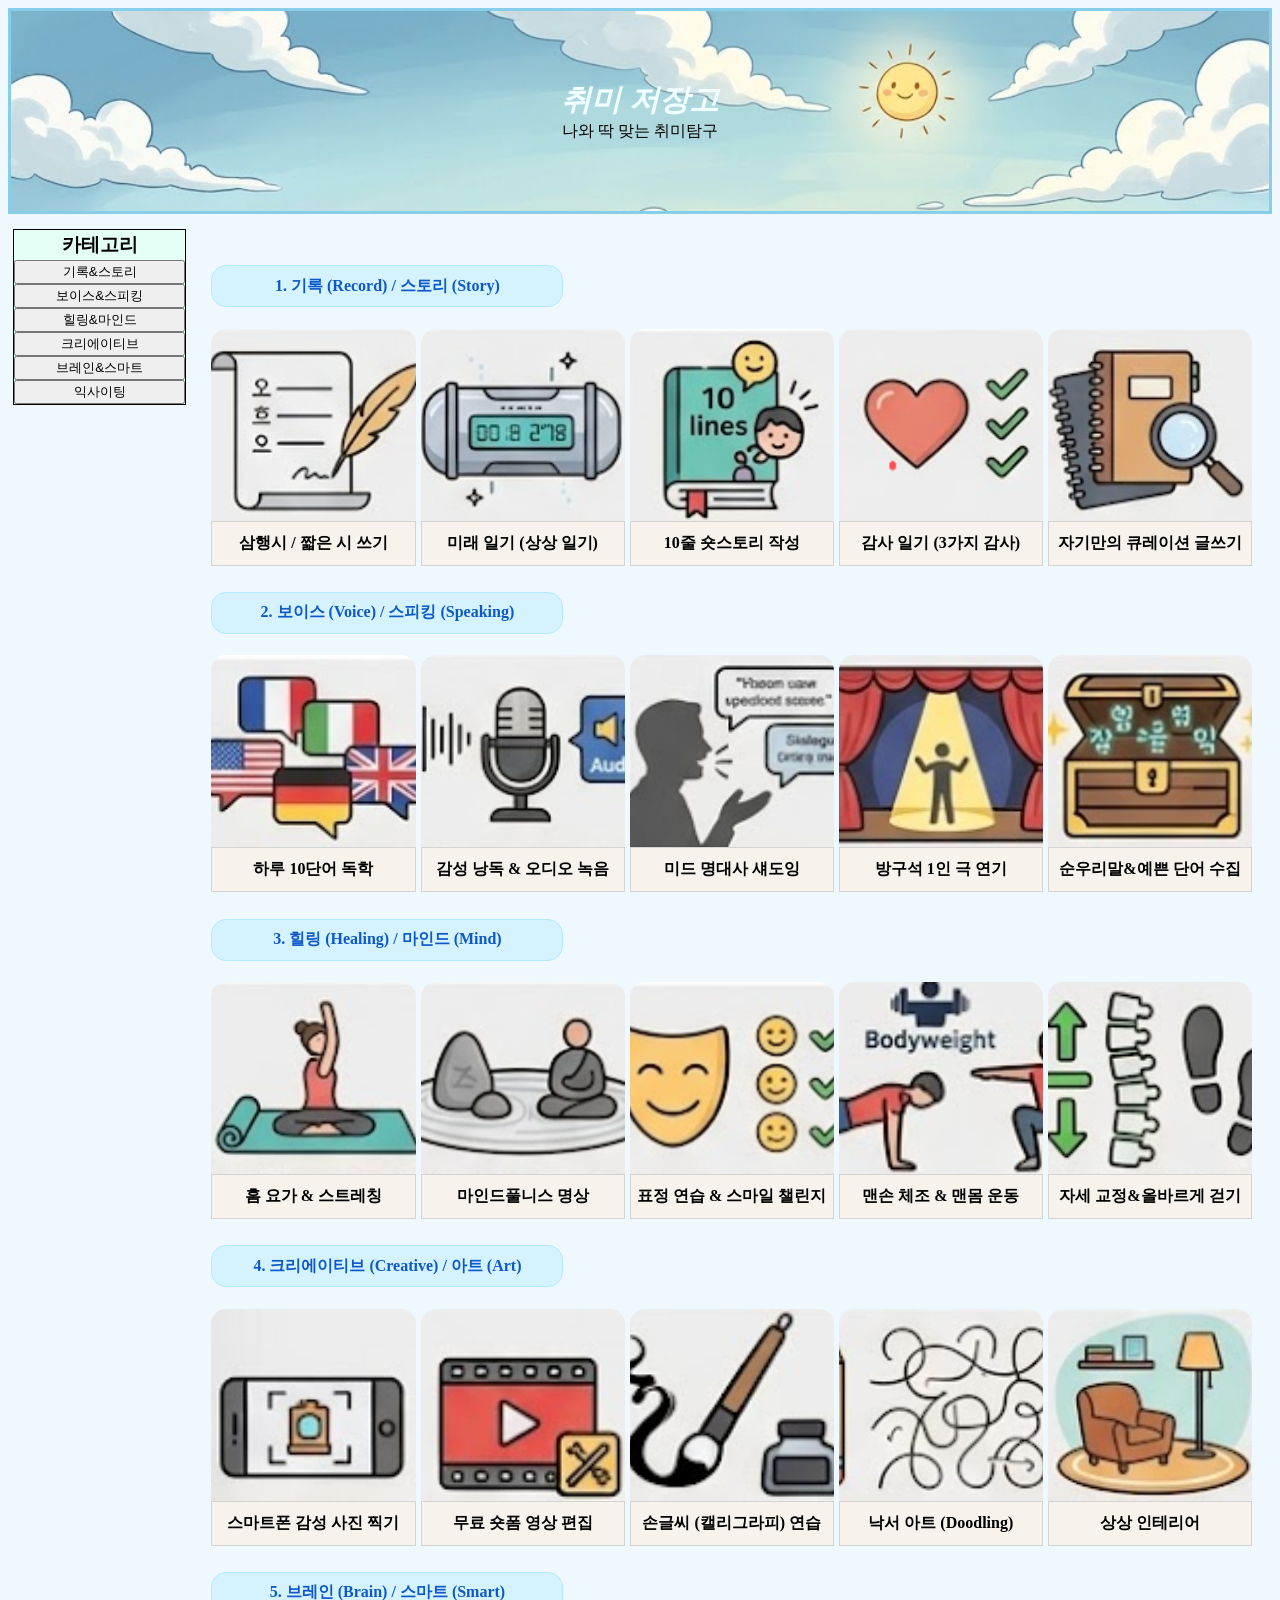
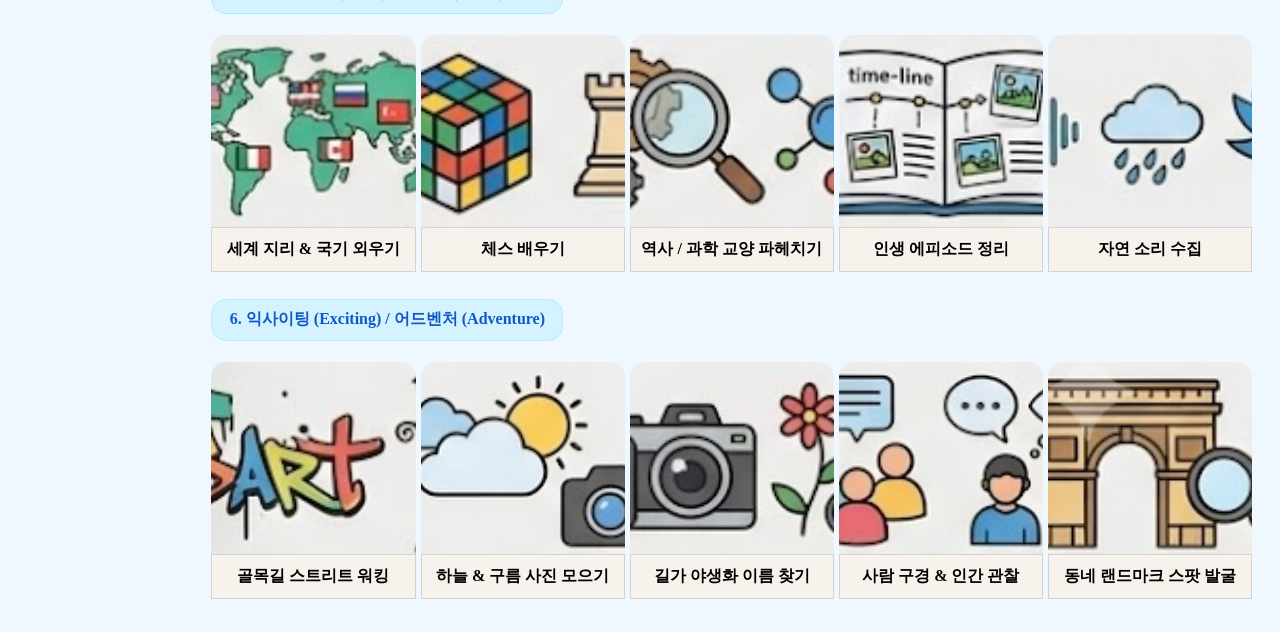
<file: index.html>
<!DOCTYPE html>
<html lang="en">
<head>
    <meta charset="UTF-8">
    <meta name="viewport" content="width=device-width, initial-scale=1.0">
    <title>박건</title>
    <link rel="stylesheet" href="./과제.css">
    <script src="./과제.js"></script>
</head>
<body>
    <div class="title"> 
        <div class="title1">취미 저장고</div>
        <div class="title2">나와 딱 맞는 취미탐구</div>
    </div>
    <div class="back">
        <div class="left">
            <div class="category">
                <div class="c_title"><h3>카테고리</h3></div>
                <button class="cbutton" onclick="location.href='#c1'">기록&스토리</button>
                <button class="cbutton" onclick="location.href='#c2'">보이스&스피킹</button>
                <button class="cbutton" onclick="location.href='#c3'">힐링&마인드</button>
                <button class="cbutton" onclick="location.href='#c4'">크리에이티브</button>
                <button class="cbutton" onclick="location.href='#c5'">브레인&스마트</button>
                <button class="cbutton" onclick="location.href='#c6'">익사이팅</button>
            </div>
        </div>
        <div class="right">
            <div class="c1" id="c1">
                <h4 class=s_title>1. 기록 (Record) / 스토리 (Story)</h4>
                <div class="main-prame">
                    <div class="main">
                        <div class="imgbox"><a href="https://ko.wikihow.com/%EC%B4%88%EB%B3%B4%EC%9E%90%EA%B0%80-%EC%8B%9C-%EC%93%B0%EB%8A%94-%EB%B0%A9%EB%B2%95" target="_blank"><img src="./새 폴더/1.png" alt=""></a></div>
                        <div class="h_title"><h4>삼행시 / 짧은 시 쓰기</h4></div>
                    </div>
                    <div class="main">
                        <div class="imgbox"><a href="https://brunch.co.kr/@eros0911/84" target="_blank"><img src="./새 폴더/2.png" alt=""></a></div>
                        <div class="h_title"><h4>미래 일기 (상상 일기)</h4></div>
                    </div>
                    <div class="main">
                        <div class="imgbox"><a href="https://brunch.co.kr/@seul-et-unique/216" target="_blank"><img src="./새 폴더/3.png" alt=""></a></div>
                        <div class="h_title"><h4>10줄 숏스토리 작성</h4></div>
                    </div>
                    <div class="main">
                        <div class="imgbox"><a href="https://speakable.co.kr/blog/gratitude-journal-guide" target="_blank"><img src="./새 폴더/4.png" alt=""></a></div>
                        <div class="h_title"><h4>감사 일기 (3가지 감사)</h4></div>
                    </div>
                    <div class="main">
                        <div class="imgbox"><a href="https://brunch.co.kr/@kakaoviewguide/12" target="_blank"><img src="./새 폴더/5.png" alt=""></a></div>
                        <div class="h_title"><h4>자기만의 큐레이션 글쓰기</h4></div>
                    </div>
                </div>
            </div>
            <div class="c2" id="c2">
                <h4 class=s_title>2. 보이스 (Voice) / 스피킹 (Speaking)</h4>
                <div class="main-prame">
                    <div class="main">
                        <div class="imgbox"><a href="https://www.youtube.com/channel/UCx4Os0sMwXk8SJQX5tSIuoQ" target="_blank"><img src="./새 폴더/6.png" alt=""></a></div>
                        <div class="h_title"><h4>하루 10단어 독학</h4></div>
                    </div>
                    <div class="main">
                        <div class="imgbox"><a href="https://brunch.co.kr/@y2bubu/20" target="_blank"><img src="./새 폴더/7.png" alt=""></a></div>
                        <div class="h_title"><h4>감성 낭독 & 오디오 녹음</h4></div>
                    </div>
                    <div class="main">
                        <div class="imgbox"><a href="https://brunch.co.kr/@skytreesea/46" target="_blank"><img src="./새 폴더/8.png" alt=""></a></div>
                        <div class="h_title"><h4>미드 명대사 섀도잉</h4></div>
                    </div>
                    <div class="main">
                        <div class="imgbox"><a href="https://blog.naver.com/keepgoing_class/223075870272" target="_blank"><img src="./새 폴더/9.png" alt=""></a></div>
                        <div class="h_title"><h4>방구석 1인 극 연기</h4></div>
                    </div>
                    <div class="main">
                        <div class="imgbox"><a href="https://blog.naver.com/hactoefl/223026449281" target="_blank"><img src="./새 폴더/10.png" alt=""></a></div>
                        <div class="h_title"><h4>순우리말&예쁜 단어 수집</h4></div>
                    </div>
                </div>
            </div>
            <div class="c3" id="c3">
                <h4 class=s_title>3. 힐링 (Healing) / 마인드 (Mind)</h4>
                <div class="main-prame">
                    <div class="main">
                        <div class="imgbox"><a href="https://www.youtube.com/watch?v=ih3mMX-7OTA" target="_blank"><img src="./새 폴더/11.png" alt=""></a></div>
                        <div class="h_title"><h4>홈 요가 & 스트레칭</h4></div>
                    </div>
                    <div class="main">
                        <div class="imgbox"><a href="https://blog.naver.com/powerfulym/221945444905" target="_blank"><img src="./새 폴더/12.png" alt=""></a></div>
                        <div class="h_title"><h4>마인드풀니스 명상</h4></div>
                    </div>
                    <div class="main">
                        <div class="imgbox"><a href="https://m.blog.naver.com/urjj/223856192556" target="_blank"><img src="./새 폴더/13.png" alt=""></a></div>
                        <div class="h_title"><h4>표정 연습 & 스마일 챌린지</h4></div>
                    </div>
                    <div class="main">
                        <div class="imgbox"><a href="https://www.youtube.com/watch?v=X9M-rFrQYoQ" target="_blank"><img src="./새 폴더/14.png" alt=""></a></div>
                        <div class="h_title"><h4>맨손 체조 & 맨몸 운동</h4></div>
                    </div>
                    <div class="main">
                        <div class="imgbox"><a href="https://m.blog.naver.com/mediboy02/222695428344" target="_blank"><img src="./새 폴더/15.png" alt=""></a></div>
                        <div class="h_title"><h4>자세 교정&올바르게 걷기</h4></div>
                    </div>
                </div>
            </div>
            <div class="c4" id="c4">
                <h4 class=s_title>4. 크리에이티브 (Creative) / 아트 (Art)</h4>
                <div class="main-prame">
                    <div class="main">
                        <div class="imgbox"><a href="https://www.youtube.com/watch?v=Omh1x7S-l70" target="_blank"><img src="./새 폴더/16.png" alt=""></a></div>
                        <div class="h_title"><h4>스마트폰 감성 사진 찍기</h4></div>
                    </div>
                    <div class="main">
                        <div class="imgbox"><a href="https://www.youtube.com/watch?v=OG-iME_sWBs" target="_blank"><img src="./새 폴더/17.png" alt=""></a></div>
                        <div class="h_title"><h4>무료 숏폼 영상 편집</h4></div>
                    </div>
                    <div class="main">
                        <div class="imgbox"><a href="https://blog.naver.com/kedong0321/223509132747" target="_blank"><img src="./새 폴더/18.png" alt=""></a></div>
                        <div class="h_title"><h4>손글씨 (캘리그라피) 연습</h4></div>
                    </div>
                    <div class="main">
                        <div class="imgbox"><a href="https://blog.naver.com/youngdisplay/60195434314" target="_blank"><img src="./새 폴더/19.png" alt=""></a></div>
                        <div class="h_title"><h4>낙서 아트 (Doodling)</h4></div>
                    </div>
                    <div class="main">
                        <div class="imgbox"><a href="#" target="_blank"><img src="./새 폴더/20.png" alt=""></a></div>
                        <div class="h_title"><h4>상상 인테리어</h4></div>
                    </div>
                </div>
            </div>
            <div class="c5" id="c5">
                <h4 class=s_title>5. 브레인 (Brain) / 스마트 (Smart)</h4>
                <div class="main-prame">
                    <div class="main">
                        <div class="imgbox"><a href="https://quizlet.com/kr/680603503/아시아-지역-국가-외우기-diagram/" target="_blank"><img src="./새 폴더/21.png" alt=""></a></div>
                        <div class="h_title"><h4>세계 지리 & 국기 외우기</h4></div>
                    </div>
                    <div class="main">
                        <div class="imgbox"><a href="https://ko.duolingo.com/chess" target="_blank"><img src="./새 폴더/22.png" alt=""></a></div>
                        <div class="h_title"><h4>체스 배우기</h4></div>
                    </div>
                    <div class="main">
                        <div class="imgbox"><a href="https://www.youtube.com/channel/UCdjuQV-tsX4eJsQp2qT-NKg" target="_blank"><img src="./새 폴더/23.png" alt=""></a></div>
                        <div class="h_title"><h4>역사 / 과학 교양 파헤치기</h4></div>
                    </div>
                    <div class="main">
                        <div class="imgbox"><a href="https://blog.naver.com/mystorylab/221856356269" target="_blank"><img src="./새 폴더/24.png" alt=""></a></div>
                        <div class="h_title"><h4>인생 에피소드 정리</h4></div>
                    </div>
                    <div class="main">
                        <div class="imgbox"><a href="https://m.blog.naver.com/gmltjsdy/223125412153" target="_blank"><img src="./새 폴더/25.png" alt=""></a></div>
                        <div class="h_title"><h4>자연 소리 수집</h4></div>
                    </div>
                </div>
            </div>
            <div class="c6" id="c6">
                <h4 class=s_title>6. 익사이팅 (Exciting) / 어드벤처 (Adventure)</h4>
                <div class="main-prame">
                    <div class="main">
                        <div class="imgbox"><a href="https://brunch.co.kr/@58snow/315" target="_blank"><img src="./새 폴더/26.png" alt=""></a></div>
                        <div class="h_title"><h4>골목길 스트리트 워킹</h4></div>
                    </div>
                    <div class="main">
                        <div class="imgbox"><a href="https://themade.net/photoinfo/satellite.php" target="_blank"><img src="./새 폴더/27.png" alt=""></a></div>
                        <div class="h_title"><h4>하늘 & 구름 사진 모으기</h4></div>
                    </div>
                    <div class="main">
                        <div class="imgbox"><a href="http://new.wildplant.kr/bbs/board.php?bo_table=w_qna&wr_id=608800&page=8" target="_blank"><img src="./새 폴더/28.png" alt=""></a></div>
                        <div class="h_title"><h4>길가 야생화 이름 찾기</h4></div>
                    </div>
                    <div class="main">
                        <div class="imgbox"><a href="https://www.cametan.com/" target="_blank"><img src="./새 폴더/29.png" alt=""></a></div>
                        <div class="h_title"><h4>사람 구경 & 인간 관찰</h4></div>
                    </div>
                    <div class="main">
                        <div class="imgbox"><a href="https://www.tripadvisor.co.kr/" target="_blank"><img src="./새 폴더/30.png" alt=""></a></div>
                        <div class="h_title"><h4>동네 랜드마크 스팟 발굴</h4></div>
                    </div>
                </div>
            </div>
        </div>
    </div>

    
</body>
</html>
</file>
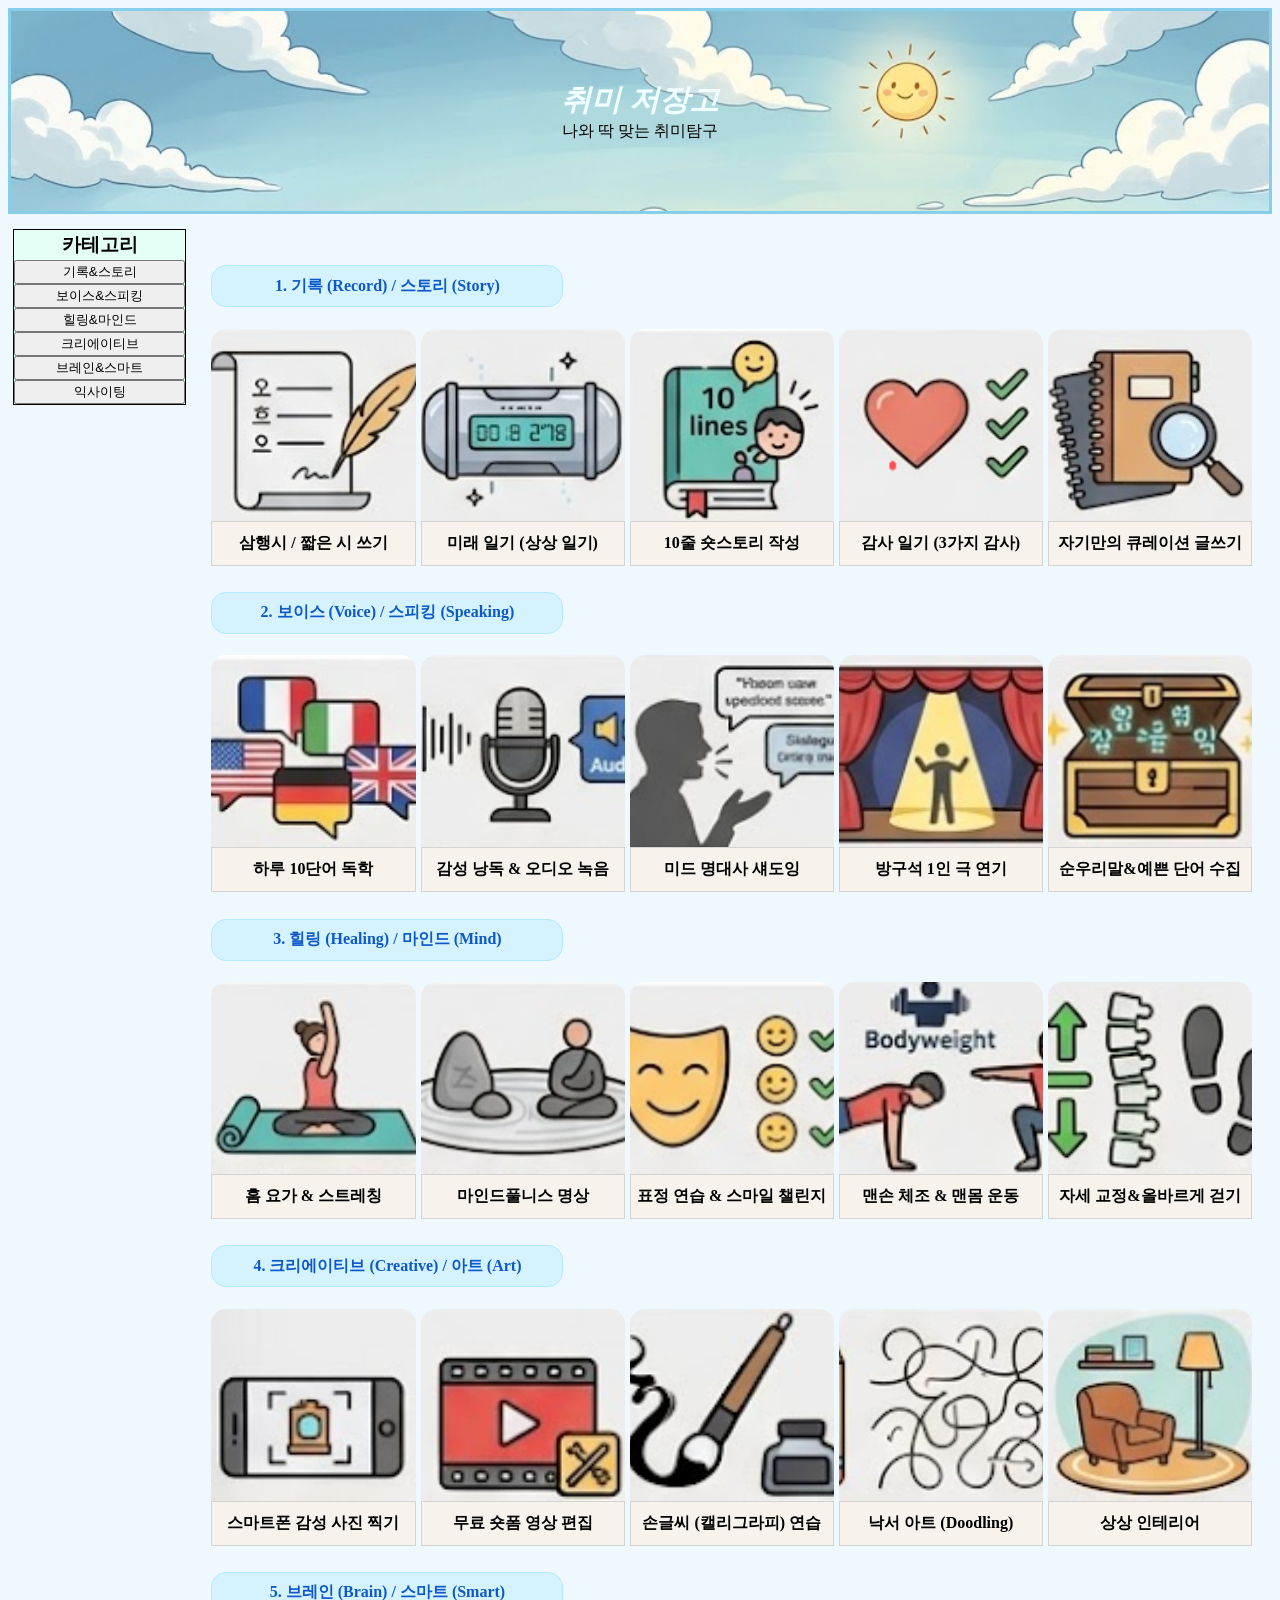
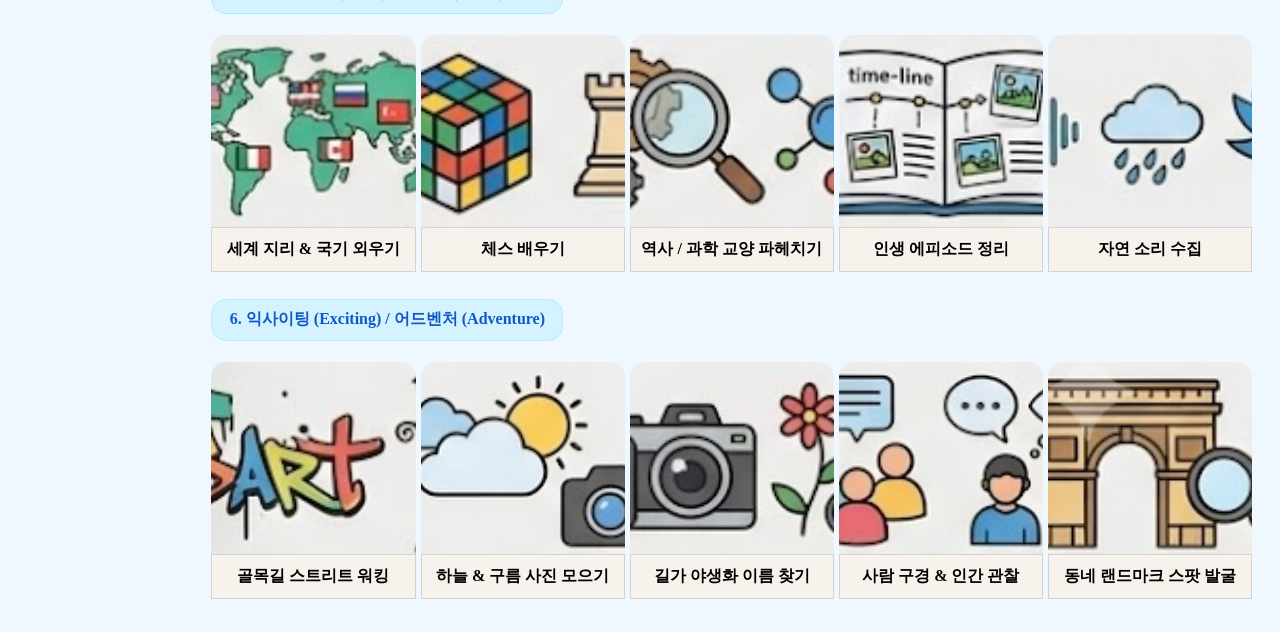
<file: 과제.html>
<!DOCTYPE html>
<html lang="en">
<head>
    <meta charset="UTF-8">
    <meta name="viewport" content="width=device-width, initial-scale=1.0">
    <title>Document</title>
    <link rel="stylesheet" href="./과제.css">
    <script src="./과제.js"></script>
</head>
<body>
    <div class="title"> 
        <div class="title1">취미 저장고</div>
        <div class="title2">나와 딱 맞는 취미탐구</div>
    </div>
    <div class="back">
        <div class="left">
            <div class="category">
                <div class="c_title"><h3>카테고리</h3></div>
                <button class="cbutton" onclick="location.href='#c1'">기록&스토리</button>
                <button class="cbutton" onclick="location.href='#c2'">보이스&스피킹</button>
                <button class="cbutton" onclick="location.href='#c3'">힐링&마인드</button>
                <button class="cbutton" onclick="location.href='#c4'">크리에이티브</button>
                <button class="cbutton" onclick="location.href='#c5'">브레인&스마트</button>
                <button class="cbutton" onclick="location.href='#c6'">익사이팅</button>
            </div>
        </div>
        <div class="right">
            <div class="c1" id="c1">
                <h4 class=s_title>1. 기록 (Record) / 스토리 (Story)</h4>
                <div class="main-prame">
                    <div class="main">
                        <div class="imgbox"><a href="https://ko.wikihow.com/%EC%B4%88%EB%B3%B4%EC%9E%90%EA%B0%80-%EC%8B%9C-%EC%93%B0%EB%8A%94-%EB%B0%A9%EB%B2%95" target="_blank"><img src="./새 폴더/1.png" alt=""></a></div>
                        <div class="h_title"><h4>삼행시 / 짧은 시 쓰기</h4></div>
                    </div>
                    <div class="main">
                        <div class="imgbox"><a href="https://brunch.co.kr/@eros0911/84" target="_blank"><img src="./새 폴더/2.png" alt=""></a></div>
                        <div class="h_title"><h4>미래 일기 (상상 일기)</h4></div>
                    </div>
                    <div class="main">
                        <div class="imgbox"><a href="https://brunch.co.kr/@seul-et-unique/216" target="_blank"><img src="./새 폴더/3.png" alt=""></a></div>
                        <div class="h_title"><h4>10줄 숏스토리 작성</h4></div>
                    </div>
                    <div class="main">
                        <div class="imgbox"><a href="https://speakable.co.kr/blog/gratitude-journal-guide" target="_blank"><img src="./새 폴더/4.png" alt=""></a></div>
                        <div class="h_title"><h4>감사 일기 (3가지 감사)</h4></div>
                    </div>
                    <div class="main">
                        <div class="imgbox"><a href="https://brunch.co.kr/@kakaoviewguide/12" target="_blank"><img src="./새 폴더/5.png" alt=""></a></div>
                        <div class="h_title"><h4>자기만의 큐레이션 글쓰기</h4></div>
                    </div>
                </div>
            </div>
            <div class="c2" id="c2">
                <h4 class=s_title>2. 보이스 (Voice) / 스피킹 (Speaking)</h4>
                <div class="main-prame">
                    <div class="main">
                        <div class="imgbox"><a href="https://www.youtube.com/channel/UCx4Os0sMwXk8SJQX5tSIuoQ" target="_blank"><img src="./새 폴더/6.png" alt=""></a></div>
                        <div class="h_title"><h4>하루 10단어 독학</h4></div>
                    </div>
                    <div class="main">
                        <div class="imgbox"><a href="https://brunch.co.kr/@y2bubu/20" target="_blank"><img src="./새 폴더/7.png" alt=""></a></div>
                        <div class="h_title"><h4>감성 낭독 & 오디오 녹음</h4></div>
                    </div>
                    <div class="main">
                        <div class="imgbox"><a href="https://brunch.co.kr/@skytreesea/46" target="_blank"><img src="./새 폴더/8.png" alt=""></a></div>
                        <div class="h_title"><h4>미드 명대사 섀도잉</h4></div>
                    </div>
                    <div class="main">
                        <div class="imgbox"><a href="https://blog.naver.com/keepgoing_class/223075870272" target="_blank"><img src="./새 폴더/9.png" alt=""></a></div>
                        <div class="h_title"><h4>방구석 1인 극 연기</h4></div>
                    </div>
                    <div class="main">
                        <div class="imgbox"><a href="https://blog.naver.com/hactoefl/223026449281" target="_blank"><img src="./새 폴더/10.png" alt=""></a></div>
                        <div class="h_title"><h4>순우리말&예쁜 단어 수집</h4></div>
                    </div>
                </div>
            </div>
            <div class="c3" id="c3">
                <h4 class=s_title>3. 힐링 (Healing) / 마인드 (Mind)</h4>
                <div class="main-prame">
                    <div class="main">
                        <div class="imgbox"><a href="https://www.youtube.com/watch?v=ih3mMX-7OTA" target="_blank"><img src="./새 폴더/11.png" alt=""></a></div>
                        <div class="h_title"><h4>홈 요가 & 스트레칭</h4></div>
                    </div>
                    <div class="main">
                        <div class="imgbox"><a href="https://blog.naver.com/powerfulym/221945444905" target="_blank"><img src="./새 폴더/12.png" alt=""></a></div>
                        <div class="h_title"><h4>마인드풀니스 명상</h4></div>
                    </div>
                    <div class="main">
                        <div class="imgbox"><a href="https://m.blog.naver.com/urjj/223856192556" target="_blank"><img src="./새 폴더/13.png" alt=""></a></div>
                        <div class="h_title"><h4>표정 연습 & 스마일 챌린지</h4></div>
                    </div>
                    <div class="main">
                        <div class="imgbox"><a href="https://www.youtube.com/watch?v=X9M-rFrQYoQ" target="_blank"><img src="./새 폴더/14.png" alt=""></a></div>
                        <div class="h_title"><h4>맨손 체조 & 맨몸 운동</h4></div>
                    </div>
                    <div class="main">
                        <div class="imgbox"><a href="https://m.blog.naver.com/mediboy02/222695428344" target="_blank"><img src="./새 폴더/15.png" alt=""></a></div>
                        <div class="h_title"><h4>자세 교정&올바르게 걷기</h4></div>
                    </div>
                </div>
            </div>
            <div class="c4" id="c4">
                <h4 class=s_title>4. 크리에이티브 (Creative) / 아트 (Art)</h4>
                <div class="main-prame">
                    <div class="main">
                        <div class="imgbox"><a href="https://www.youtube.com/watch?v=Omh1x7S-l70" target="_blank"><img src="./새 폴더/16.png" alt=""></a></div>
                        <div class="h_title"><h4>스마트폰 감성 사진 찍기</h4></div>
                    </div>
                    <div class="main">
                        <div class="imgbox"><a href="https://www.youtube.com/watch?v=OG-iME_sWBs" target="_blank"><img src="./새 폴더/17.png" alt=""></a></div>
                        <div class="h_title"><h4>무료 숏폼 영상 편집</h4></div>
                    </div>
                    <div class="main">
                        <div class="imgbox"><a href="https://blog.naver.com/kedong0321/223509132747" target="_blank"><img src="./새 폴더/18.png" alt=""></a></div>
                        <div class="h_title"><h4>손글씨 (캘리그라피) 연습</h4></div>
                    </div>
                    <div class="main">
                        <div class="imgbox"><a href="https://blog.naver.com/youngdisplay/60195434314" target="_blank"><img src="./새 폴더/19.png" alt=""></a></div>
                        <div class="h_title"><h4>낙서 아트 (Doodling)</h4></div>
                    </div>
                    <div class="main">
                        <div class="imgbox"><a href="#" target="_blank"><img src="./새 폴더/20.png" alt=""></a></div>
                        <div class="h_title"><h4>상상 인테리어</h4></div>
                    </div>
                </div>
            </div>
            <div class="c5" id="c5">
                <h4 class=s_title>5. 브레인 (Brain) / 스마트 (Smart)</h4>
                <div class="main-prame">
                    <div class="main">
                        <div class="imgbox"><a href="https://quizlet.com/kr/680603503/아시아-지역-국가-외우기-diagram/" target="_blank"><img src="./새 폴더/21.png" alt=""></a></div>
                        <div class="h_title"><h4>세계 지리 & 국기 외우기</h4></div>
                    </div>
                    <div class="main">
                        <div class="imgbox"><a href="https://ko.duolingo.com/chess" target="_blank"><img src="./새 폴더/22.png" alt=""></a></div>
                        <div class="h_title"><h4>체스 배우기</h4></div>
                    </div>
                    <div class="main">
                        <div class="imgbox"><a href="https://www.youtube.com/channel/UCdjuQV-tsX4eJsQp2qT-NKg" target="_blank"><img src="./새 폴더/23.png" alt=""></a></div>
                        <div class="h_title"><h4>역사 / 과학 교양 파헤치기</h4></div>
                    </div>
                    <div class="main">
                        <div class="imgbox"><a href="https://blog.naver.com/mystorylab/221856356269" target="_blank"><img src="./새 폴더/24.png" alt=""></a></div>
                        <div class="h_title"><h4>인생 에피소드 정리</h4></div>
                    </div>
                    <div class="main">
                        <div class="imgbox"><a href="https://m.blog.naver.com/gmltjsdy/223125412153" target="_blank"><img src="./새 폴더/25.png" alt=""></a></div>
                        <div class="h_title"><h4>자연 소리 수집</h4></div>
                    </div>
                </div>
            </div>
            <div class="c6" id="c6">
                <h4 class=s_title>6. 익사이팅 (Exciting) / 어드벤처 (Adventure)</h4>
                <div class="main-prame">
                    <div class="main">
                        <div class="imgbox"><a href="https://brunch.co.kr/@58snow/315" target="_blank"><img src="./새 폴더/26.png" alt=""></a></div>
                        <div class="h_title"><h4>골목길 스트리트 워킹</h4></div>
                    </div>
                    <div class="main">
                        <div class="imgbox"><a href="https://themade.net/photoinfo/satellite.php" target="_blank"><img src="./새 폴더/27.png" alt=""></a></div>
                        <div class="h_title"><h4>하늘 & 구름 사진 모으기</h4></div>
                    </div>
                    <div class="main">
                        <div class="imgbox"><a href="http://new.wildplant.kr/bbs/board.php?bo_table=w_qna&wr_id=608800&page=8" target="_blank"><img src="./새 폴더/28.png" alt=""></a></div>
                        <div class="h_title"><h4>길가 야생화 이름 찾기</h4></div>
                    </div>
                    <div class="main">
                        <div class="imgbox"><a href="https://www.cametan.com/" target="_blank"><img src="./새 폴더/29.png" alt=""></a></div>
                        <div class="h_title"><h4>사람 구경 & 인간 관찰</h4></div>
                    </div>
                    <div class="main">
                        <div class="imgbox"><a href="https://www.tripadvisor.co.kr/" target="_blank"><img src="./새 폴더/30.png" alt=""></a></div>
                        <div class="h_title"><h4>동네 랜드마크 스팟 발굴</h4></div>
                    </div>
                </div>
            </div>
        </div>
    </div>

    
</body>
</html>
</file>
<file: 과제.css>
body{
background-color: aliceblue;
}

html{
    scroll-behavior: smooth;
}


.title{
    border: 3px solid skyblue;
    height: 200px;
    display: flex;
    flex-direction: column;
    justify-content: center;
    align-items: center;
    background-image:url(./d1.jpg) ;
    background-size: cover;
    margin-bottom: 10px;
}

.title1{
    font-size: 30px;
    font-style: oblique;
    font-weight: bold;
    color: azure;
}

.back{
    height: 2000px;
    display: flex;
    position: relative;
}

.left{
    height: 1fr;
    width: 15%;
    margin: 5px;
}

.right{
    height: 1fr;
    width: 90%;
    margin: 20px;
    display: grid;
}

.s_title{
    background-color: rgb(213, 243, 255);
    border: 1px solid rgb(177, 233, 255);
    color: rgb(13, 89, 203);
    height: 40px;
    width: 350px;
    display: flex;
    border-radius: 15px;
    justify-content: center;
    align-items: center;
    
}

.category{
    position: sticky;
    top: 20px;
    background-color: rgb(228, 255, 245);
    height: 182=px;
    border: 1px solid black;
}

.main-prame{
    display: grid;
    grid-template-columns: repeat(5, 1fr);
    gap: 5px;
    height: 240px;
}

.main{
    border-radius: 15px;
    display: inline;
}

.imgbox{
    background-color: aliceblue;
    width: 100%;
    height: 80%;
    border-top-left-radius: 15px;
    border-top-right-radius: 15px;
    overflow: hidden;
}
.imgbox img{
    width: 100%;
    height: 100%;
    object-fit: cover;
}
.imgbox a{
    display: block;
    width: 100%;
    height: 100%;
}

.h_title{
    background-color: rgb(247, 242, 236);
    border: 1px solid lightgray;
    height: 43px;
    display: flex;
    justify-content: center;
    align-items: center;
}

.cbutton{
    width: 100%;
}

.c_title{
    display: flex;
    justify-content: center;
    align-items: center;
    height: 30px;
}

.c1, .c2, .c3, .c4, .c5, .c6{

}
</file>
